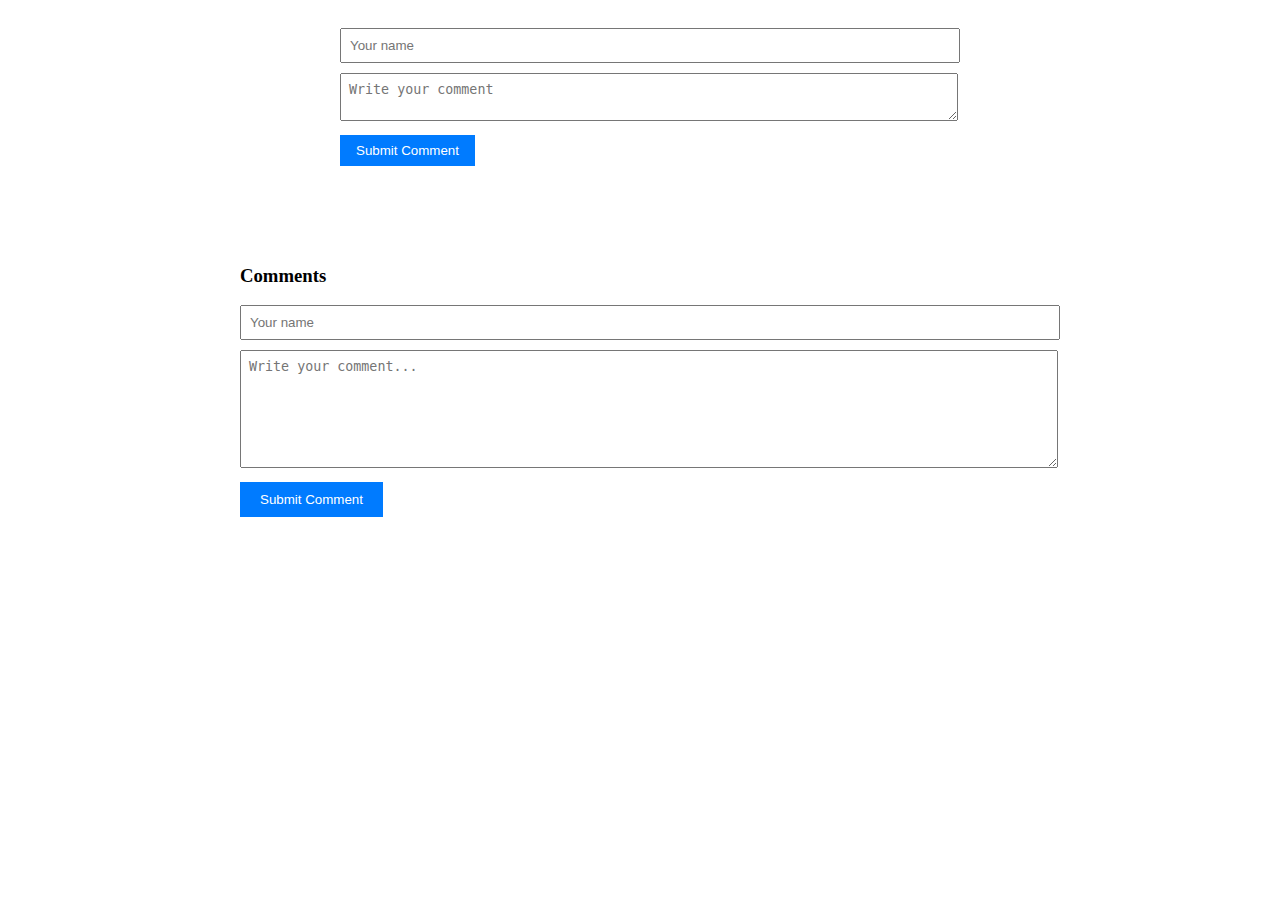
<file: templates/comments.html>
<!DOCTYPE html>
<html>
<head>
    <title>Comments System</title>
    <style>
        .comments-container {
            max-width: 600px;
            margin: 0 auto;
            padding: 20px;
        }
        .comment-form {
            margin-bottom: 20px;
        }
        .comment-form input,
        .comment-form textarea {
            width: 100%;
            margin-bottom: 10px;
            padding: 8px;
        }
        .comment-form button {
            padding: 8px 16px;
            background-color: #007bff;
            color: white;
            border: none;
            cursor: pointer;
        }
        .comment {
            border-bottom: 1px solid #ddd;
            padding: 10px 0;
        }
        .comment-header {
            display: flex;
            justify-content: space-between;
            color: #666;
            font-size: 0.9em;
        }
        .comment-text {
            margin: 10px 0;
        }
    </style>
</head>
<body>
    <div class="comments-container">
        <form class="comment-form" id="commentForm">
            <input type="text" id="username" placeholder="Your name" required>
            <textarea id="comment" placeholder="Write your comment" required></textarea>
            <button type="submit">Submit Comment</button>
        </form>
        <div id="commentsList"></div>
    </div>

    <!-- Add this where you want the comments to appear -->
    <div id="comments-container"></div>

    <script>
        // Configuration
        const COMMENTS_API_URL = 'http://localhost:5000';

        // Initialize comments
        function initializeComments() {
            const container = document.getElementById('comments-container');
            
            // Create comments HTML
            container.innerHTML = `
                <div class="comments-section" style="max-width: 800px; margin: 20px auto; padding: 20px;">
                    <h3>Comments</h3>
                    <div class="comment-form">
                        <input type="text" id="comment-name" placeholder="Your name" style="width: 100%; margin-bottom: 10px; padding: 8px;">
                        <textarea id="comment-text" placeholder="Write your comment..." style="width: 100%; height: 100px; margin-bottom: 10px; padding: 8px;"></textarea>
                        <button onclick="submitComment()" style="background: #007bff; color: white; border: none; padding: 10px 20px; cursor: pointer;">Submit Comment</button>
                    </div>
                    <div id="comments-list" style="margin-top: 20px;"></div>
                </div>
            `;

            // Load existing comments
            loadComments();
        }

        // Load comments
        async function loadComments() {
            try {
                const response = await fetch(`${COMMENTS_API_URL}/get_comments?blog_url=${window.location.href}`);
                const comments = await response.json();
                displayComments(comments);
            } catch (error) {
                console.error('Error loading comments:', error);
            }
        }

        // Display comments
        function displayComments(comments) {
            const commentsList = document.getElementById('comments-list');
            commentsList.innerHTML = comments.map(comment => `
                <div class="comment" style="border-bottom: 1px solid #eee; padding: 10px 0;">
                    <strong>${comment.username}</strong>
                    <p>${comment.comment}</p>
                    <small>${comment.timestamp}</small>
                    ${comment.replies && comment.replies.length > 0 ? `
                        <div class="replies-container mt-3 ps-4 border-start">
                            ${comment.replies.map(reply => `
                                <div class="reply-item d-flex gap-2 mb-2 ${reply.is_owner ? 'owner-reply p-2 rounded' : ''}">
                                    <div class="reply-avatar" style="background: ${reply.is_owner ? '#198754' : getAvatarColor(reply.username)}">
                                        ${reply.is_owner ? '<i class="bi bi-person-check-fill"></i>' : reply.username.charAt(0).toUpperCase()}
                                    </div>
                                    <div>
                                        <h6 class="mb-1">
                                            ${reply.username}
                                            ${reply.is_owner ? '<span class="owner-badge">Site Owner</span>' : ''}
                                        </h6>
                                        <p class="mb-1">${formatComment(reply.comment)}</p>
                                        <small class="text-muted">${formatDate(reply.timestamp)}</small>
                                    </div>
                                </div>
                            `).join('')}
                        </div>
                    ` : ''}
                </div>
            `).join('');
        }

        // Submit comment
        async function submitComment() {
            const name = document.getElementById('comment-name').value;
            const text = document.getElementById('comment-text').value;

            if (!name || !text) {
                alert('Please fill in both name and comment');
                return;
            }

            try {
                await fetch(`${COMMENTS_API_URL}/add_comment`, {
                    method: 'POST',
                    headers: {
                        'Content-Type': 'application/json',
                    },
                    body: JSON.stringify({
                        blog_url: window.location.href,
                        username: name,
                        comment: text
                    })
                });

                // Clear form
                document.getElementById('comment-name').value = '';
                document.getElementById('comment-text').value = '';

                // Reload comments
                loadComments();
            } catch (error) {
                console.error('Error submitting comment:', error);
            }
        }

        // Initialize when page loads
        initializeComments();
    </script>
</body>
</html>
</file>
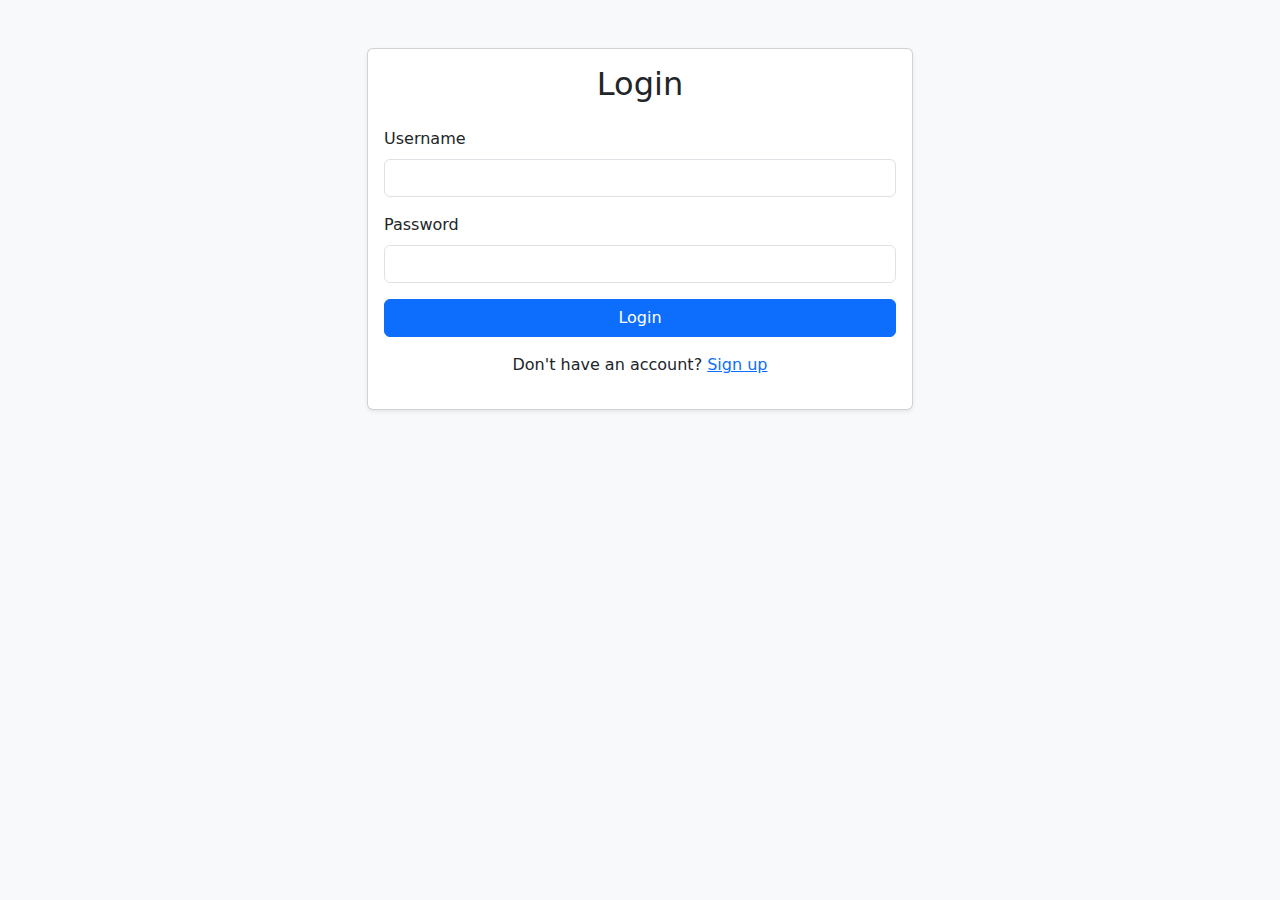
<file: templates/login.html>
<!DOCTYPE html>
<html>
<head>
    <title>Login - Comments System</title>
    <link href="https://cdn.jsdelivr.net/npm/bootstrap@5.1.3/dist/css/bootstrap.min.css" rel="stylesheet">
    <link href="https://cdn.jsdelivr.net/npm/bootstrap-icons@1.8.1/font/bootstrap-icons.css" rel="stylesheet">
</head>
<body class="bg-light">
    <div class="container mt-5">
        <div class="row justify-content-center">
            <div class="col-md-6">
                <div class="card shadow-sm">
                    <div class="card-body">
                        <h2 class="text-center mb-4">Login</h2>
                        <form id="loginForm">
                            <div class="mb-3">
                                <label class="form-label">Username</label>
                                <input type="text" class="form-control" id="username" required>
                            </div>
                            <div class="mb-3">
                                <label class="form-label">Password</label>
                                <input type="password" class="form-control" id="password" required>
                            </div>
                            <button type="submit" class="btn btn-primary w-100">Login</button>
                        </form>
                        <p class="text-center mt-3">
                            Don't have an account? <a href="/signup">Sign up</a>
                        </p>
                        <div id="error-message" class="alert alert-danger mt-3" style="display: none;"></div>
                    </div>
                </div>
            </div>
        </div>
    </div>

    <script>
        document.getElementById('loginForm').addEventListener('submit', async (e) => {
            e.preventDefault();
            const username = document.getElementById('username').value;
            const password = document.getElementById('password').value;
            
            try {
                const response = await fetch('/api/login', {
                    method: 'POST',
                    headers: {'Content-Type': 'application/json'},
                    body: JSON.stringify({ username, password })
                });
                
                const data = await response.json();
                if (response.ok) {
                    localStorage.setItem('api_key', data.api_key);
                    window.location.href = '/dashboard';
                } else {
                    document.getElementById('error-message').textContent = data.error;
                    document.getElementById('error-message').style.display = 'block';
                }
            } catch (error) {
                console.error('Error:', error);
            }
        });
    </script>
</body>
</html>
</file>
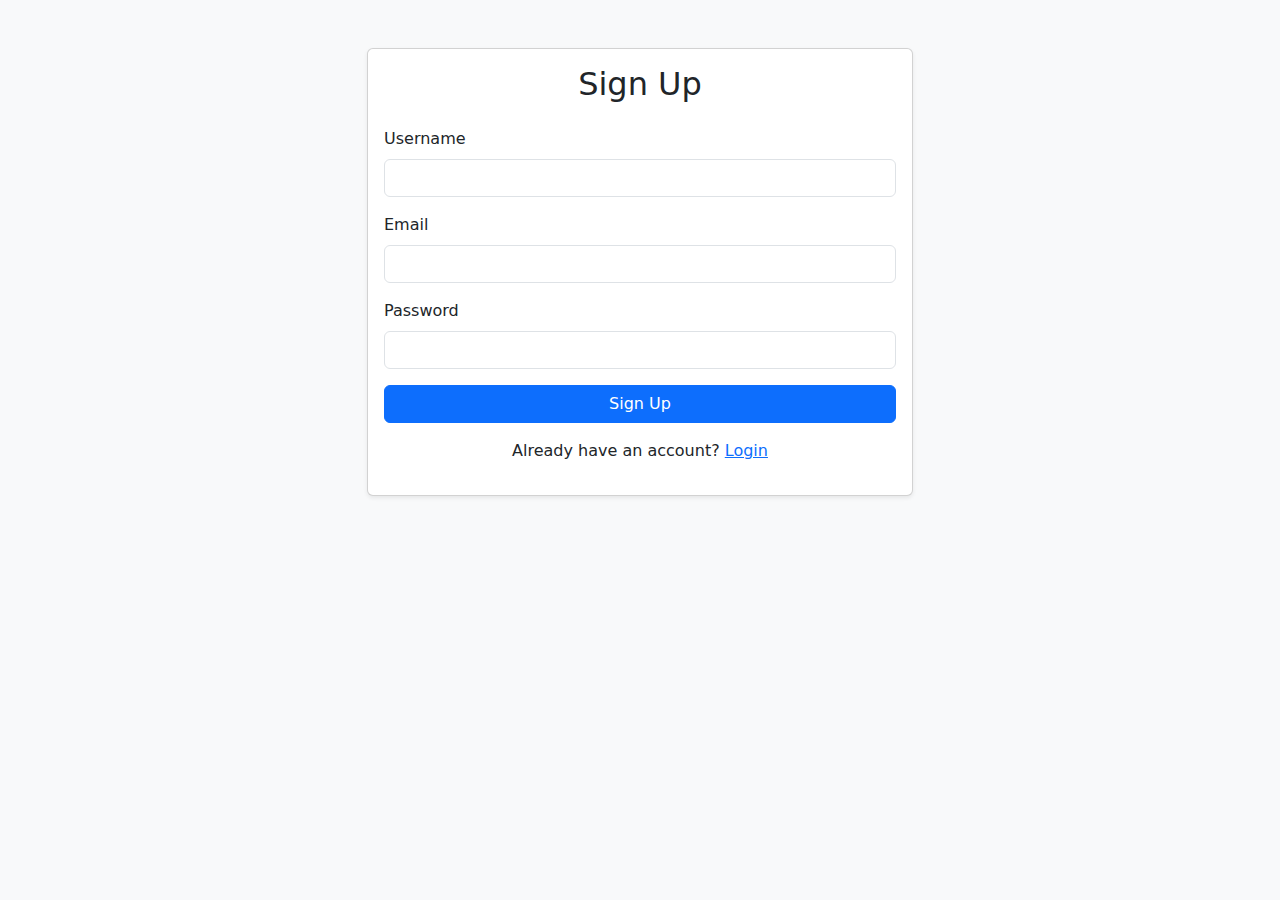
<file: templates/signup.html>
<!DOCTYPE html>
<html>
<head>
    <title>Sign Up - Comments System</title>
    <link href="https://cdn.jsdelivr.net/npm/bootstrap@5.1.3/dist/css/bootstrap.min.css" rel="stylesheet">
    <link href="https://cdn.jsdelivr.net/npm/bootstrap-icons@1.8.1/font/bootstrap-icons.css" rel="stylesheet">
</head>
<body class="bg-light">
    <div class="container mt-5">
        <div class="row justify-content-center">
            <div class="col-md-6">
                <div class="card shadow-sm">
                    <div class="card-body">
                        <h2 class="text-center mb-4">Sign Up</h2>
                        <form id="signupForm">
                            <div class="mb-3">
                                <label class="form-label">Username</label>
                                <input type="text" class="form-control" id="username" required>
                            </div>
                            <div class="mb-3">
                                <label class="form-label">Email</label>
                                <input type="email" class="form-control" id="email" required>
                            </div>
                            <div class="mb-3">
                                <label class="form-label">Password</label>
                                <input type="password" class="form-control" id="password" required>
                            </div>
                            <button type="submit" class="btn btn-primary w-100">Sign Up</button>
                        </form>
                        <p class="text-center mt-3">
                            Already have an account? <a href="/login">Login</a>
                        </p>
                        <div id="error-message" class="alert alert-danger mt-3" style="display: none;"></div>
                        <div id="success-message" class="alert alert-success mt-3" style="display: none;"></div>
                    </div>
                </div>
            </div>
        </div>
    </div>

    <script>
        document.getElementById('signupForm').addEventListener('submit', async (e) => {
            e.preventDefault();
            const username = document.getElementById('username').value;
            const email = document.getElementById('email').value;
            const password = document.getElementById('password').value;
            
            try {
                const response = await fetch('/api/register', {
                    method: 'POST',
                    headers: {'Content-Type': 'application/json'},
                    body: JSON.stringify({ username, email, password })
                });
                
                const data = await response.json();
                if (response.ok) {
                    document.getElementById('success-message').textContent = 'Registration successful! Redirecting to login...';
                    document.getElementById('success-message').style.display = 'block';
                    setTimeout(() => window.location.href = '/login', 2000);
                } else {
                    document.getElementById('error-message').textContent = data.error;
                    document.getElementById('error-message').style.display = 'block';
                }
            } catch (error) {
                console.error('Error:', error);
            }
        });
    </script>
</body>
</html>
</file>
